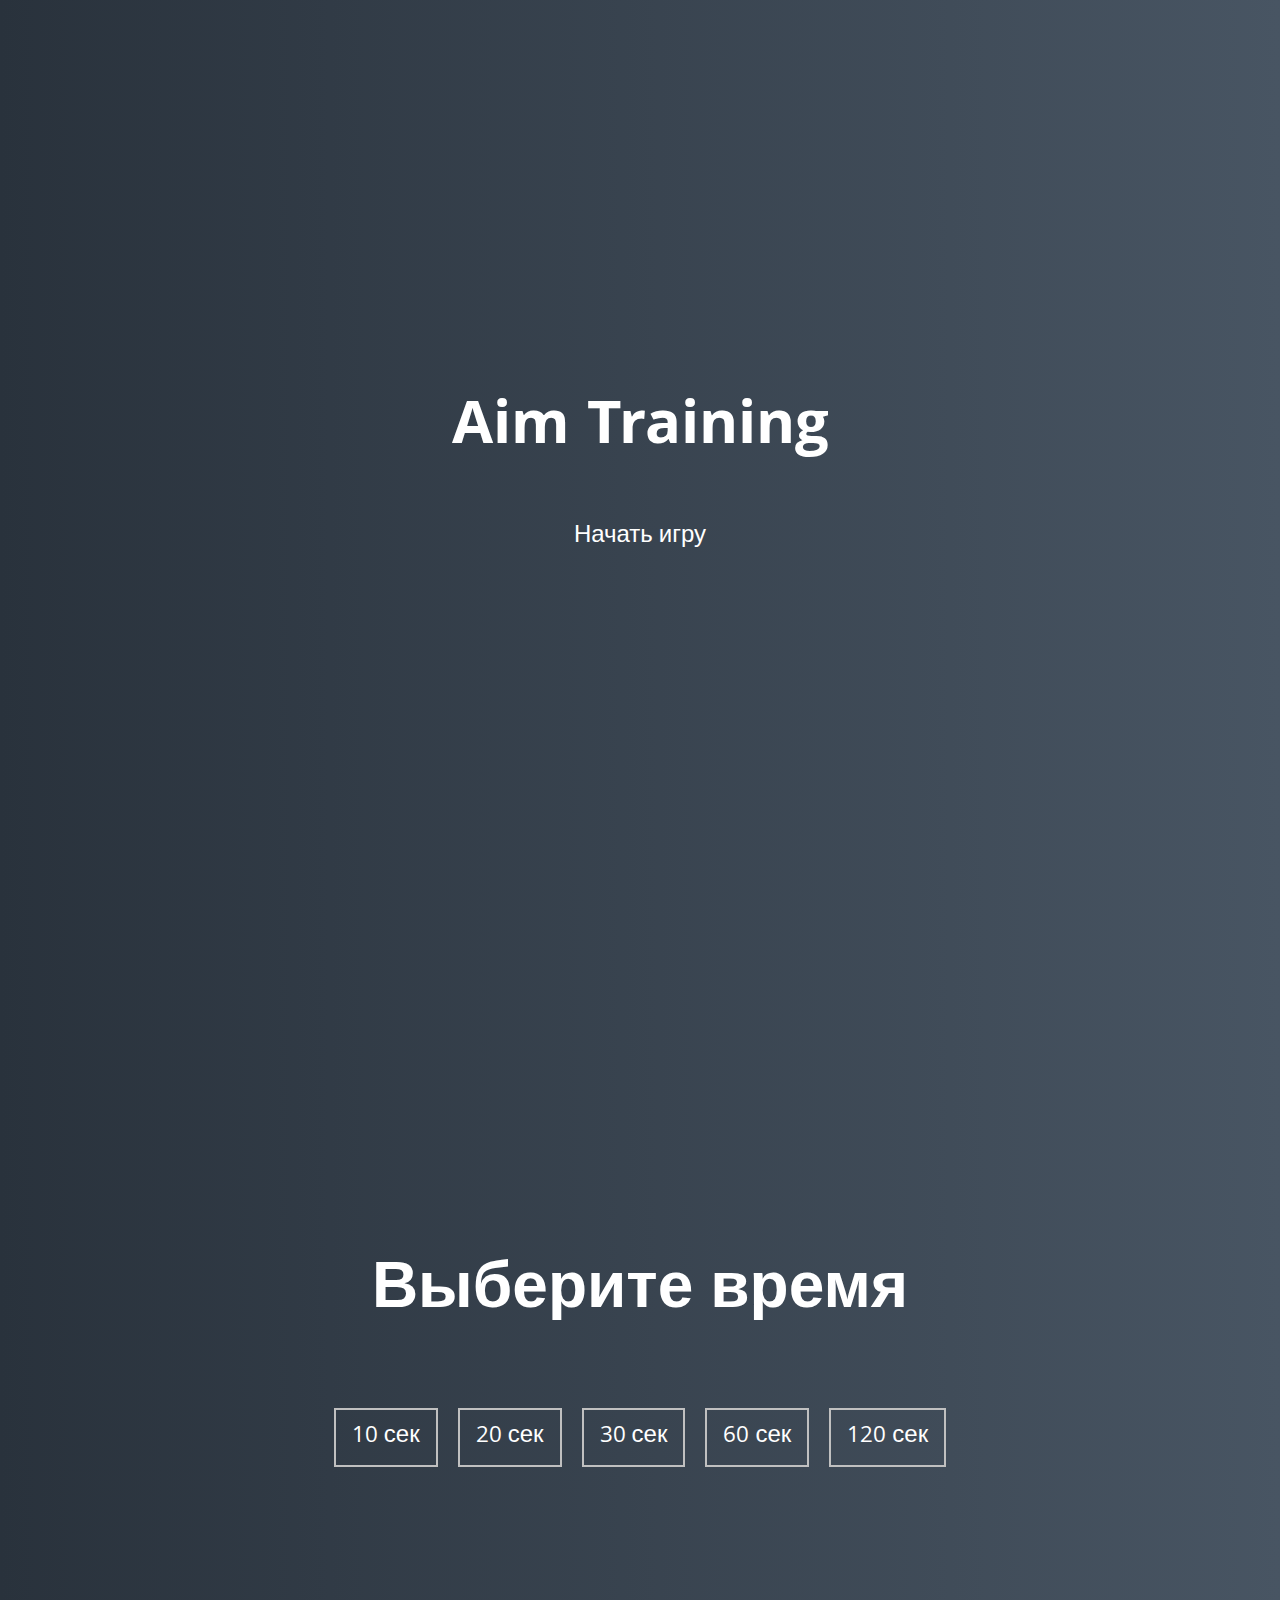
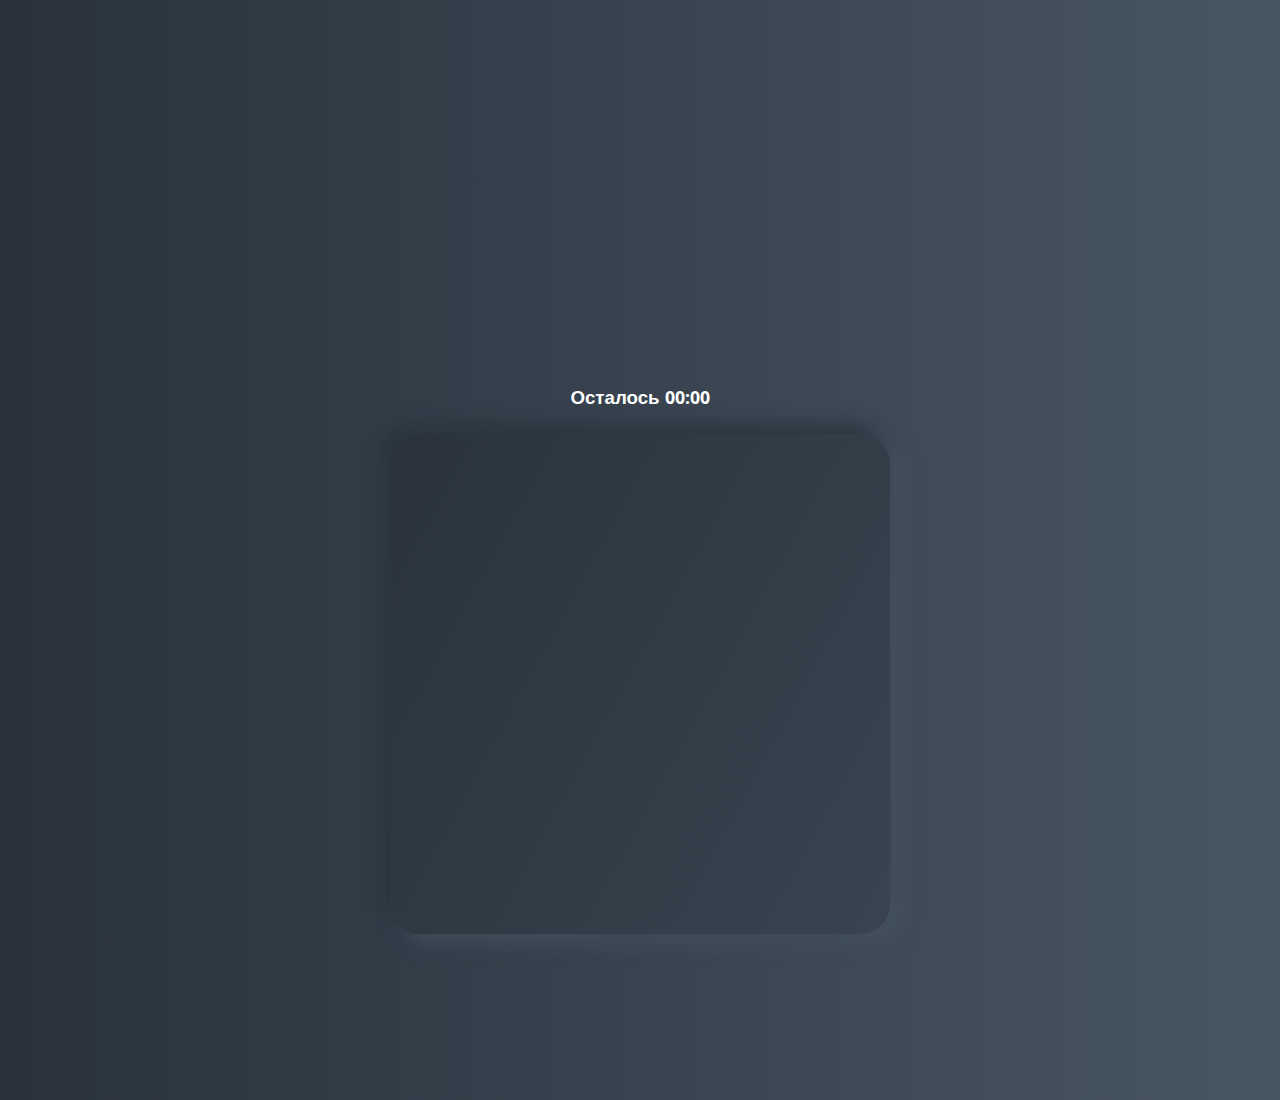
<file: AimGame/index.html>
<!DOCTYPE html>
<html lang="en">
  <head>
    <meta charset="UTF-8" />
    <meta name="viewport" content="width=device-width, initial-scale=1.0" />
    <link rel="stylesheet" href="styles.css" />
    <title>Aim Training | Проект 5</title>
  </head>
  <body>
    <div class="screen">
      <h1>Aim Training</h1>
      <a href="#" class="start" id="start">Начать игру</a>
    </div>

    <div class="screen">
      <h1>Выберите время</h1>
      <ul class="time-list" id="time-list">  <!--  Добавление слушателя для дочерних элементов-->
        <li>
          <button class="time-btn" data-time="10">
            10 сек
          </button>
        </li>
        <li>
          <button class="time-btn" data-time="20">
            20 сек
          </button>
        </li>
        <li>
          <button class="time-btn" data-time="30">
            30 сек
          </button>
        </li>
        <li>
          <button class="time-btn" data-time="60">
            60 сек
          </button>
        </li>
        <li>
          <button class="time-btn" data-time="120">
            120 сек
          </button>
        </li>
      </ul>
    </div>

    <div class="screen">
      <h3>Осталось <span id="time">00:00</span></h3>
      <div class="board" id="board"></div>
    </div>

    <script src="app.js"></script>
  </body>
</html>
</file>
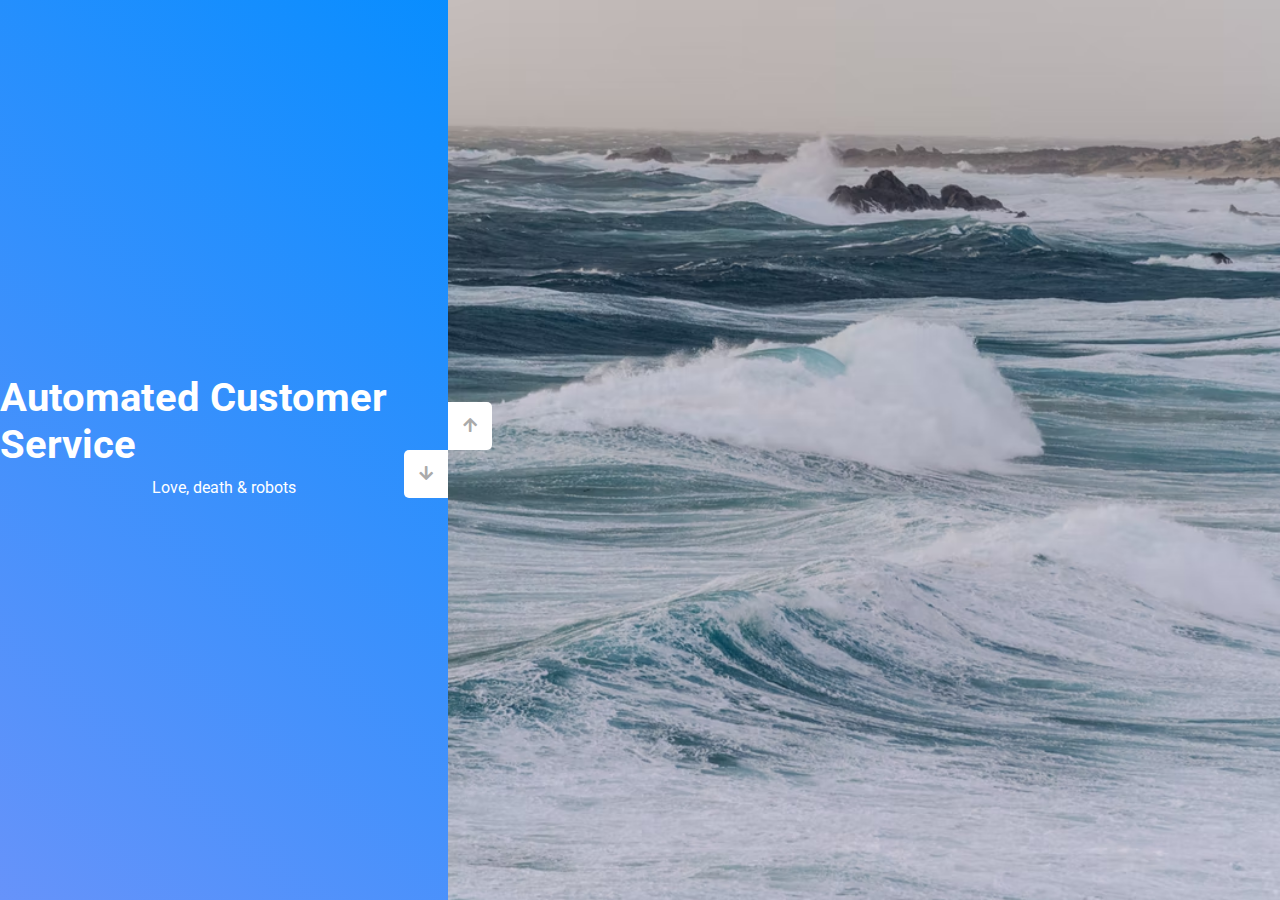
<file: CoolSlider/index.html>
<!DOCTYPE html>
<html lang="en">
  <head>
    <meta charset="UTF-8" />
    <meta name="viewport" content="width=device-width, initial-scale=1.0" />
    <link
      rel="stylesheet"
      href="https://cdnjs.cloudflare.com/ajax/libs/font-awesome/5.15.1/css/all.min.css"
    />
    <link rel="stylesheet" href="style.css" />
    <title>Слайдер | Проект 3</title>
  </head>
  <body>
    <div class="container">
      <div class="sidebar">
        <div style="background: linear-gradient(229.99deg, #11DEE9 -26%, #017E8B 145%);">
          <h1>Snow in the desert</h1>
          <p>Love, death & robots</p>
        </div>
        <div style="background: linear-gradient(215.32deg, #F90306 -1%, #9E0706 124%);">
          <h1>Life Hutch</h1>
          <p>Love, death & robots</p>
        </div>
        <div style="background: linear-gradient(221.87deg, #ece90a 1%, #5305AF 128%);">
          <h1>Zima Blue</h1>
          <p>Love, death & robots</p>
        </div>
        <div style="background: linear-gradient(220.16deg, #018dff -8%, #8a95f8 138%);">
          <h1>Automated Customer Service</h1>
          <p>Love, death & robots</p>
        </div>
      </div>
      <div class="main-slide">
        <div
          style="
            background-image: url('img/sea.png');
          "
        ></div>
        <div
          style="
            background-image: url('img/women.png');
          "
        ></div>
        <div
          style="
            background-image: url('https://images.unsplash.com/photo-1501529301789-b48c1975542a?ixid=MnwxMjA3fDB8MHxwaG90by1wYWdlfHx8fGVufDB8fHx8&ixlib=rb-1.2.1&auto=format&fit=crop&w=1950&q=80');
          "
        ></div>
        <div
          style="
            background-image: url('https://images.unsplash.com/photo-1520263115673-610416f52ab6?ixlib=rb-1.2.1&ixid=MnwxMjA3fDB8MHxwaG90by1wYWdlfHx8fGVufDB8fHx8&auto=format&fit=crop&w=1950&q=80');
          "
        ></div>
      </div>
      <div class="controls">
        <button class="down-button">
          <audio src="" autoplay loop preload="auto"></audio>
          <i class="fas fa-arrow-down"></i>
        </button>
        <button class="up-button" >
          <i class="fas fa-arrow-up"></i>
        </button>
      </div>
    </div>
    <section class="misic">
      <audio id="player" src="" autoplay loop></audio>
    </section>
    <script src="coolslider.js"></script>
  </body>
</html>
</file>
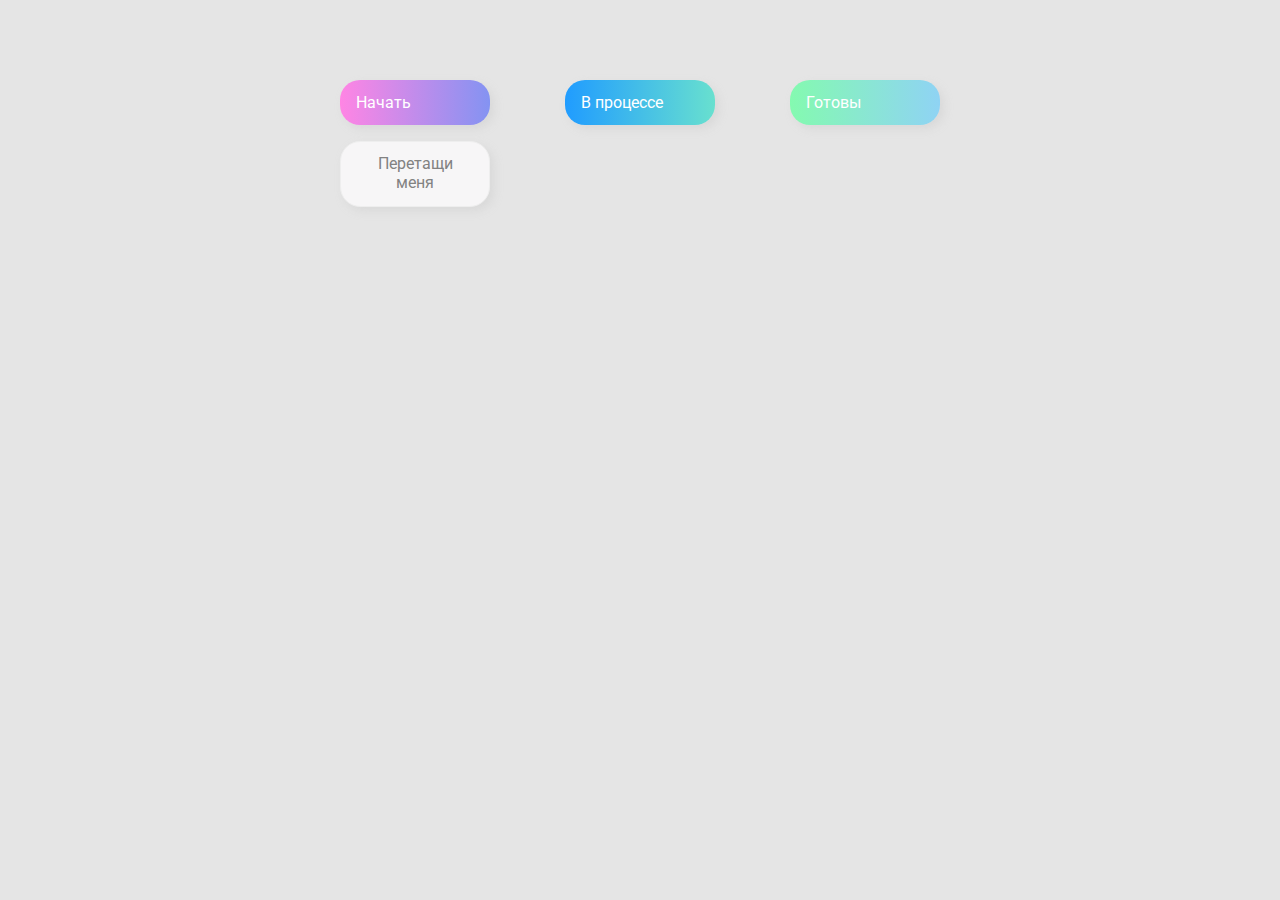
<file: DragDrop/index.html>
<!DOCTYPE html>
<html lang="en">
  <head>
    <meta charset="UTF-8" />
    <meta name="viewport" content="width=device-width, initial-scale=1.0" />
    <link rel="stylesheet" href="styles.css" />
    <title>Drag & Drop | Проект 2</title>
  </head>
  <body>
    <div>
      <div class="row">
          <div class="col-header start">Начать</div>
          <div class="col-header progress">В процессе</div>
          <div class="col-header done">Готовы</div>
      </div>

      <div class="row">
        <div class="placeholder">
          <div class="item" draggable="true">Перетащи меня</div>
        </div>
        <div class="placeholder"></div>
        <div class="placeholder"></div>
      </div>
      
    </div>
    <script src="app.js"></script>
  </body>
</html>
</file>
<file: AimGame/styles.css>
@import url('https://fonts.googleapis.com/css?family=Khula&display=swap');

* {
  box-sizing: border-box;
}

body {
  color: #fff;
  font-family: 'Khula', sans-serif;
  height: 100vh;
  overflow: hidden;
  margin: 0;
  text-align: center;
}

a {
  color: #fff;
  text-decoration: none;
}

a:hover {
  color: #16D9E3;
}

.start {
  font-size: 1.5rem;
}

h1 {
  line-height: 1.4;
  font-size: 4rem;
}

.screen {
  display: flex;
  flex-direction: column;
  align-items: center;
  justify-content: center;
  height: 100vh;
  width: 100vw;
  transition: margin 0.5s ease-out;
  background: linear-gradient(90deg, #29323C 0%, #485563 100%);
}

.screen.up {
  margin-top: -100vh;
}

.time-list {
  display: flex;
  flex-wrap: wrap;
  justify-content: center;
  list-style: none;
  padding: 0;
}

.time-list li {
  margin: 10px;
}

.time-btn {
  background-color: transparent;
  border: 2px solid #C0C0C0;
  color: #fff;
  cursor: pointer;
  font-family: inherit;
  padding: .5rem 1rem;
  font-size: 1.5rem;
}

.time-btn:hover {
  /* border: 2px solid #16D9E3;
  color: #16D9E3; */
  -webkit-box-shadow: #16d9e3 0 0 10px 5px, inset #16d9e3 0 0 10px 5px;
  box-shadow: #16d9e3 0 0 10px 5px, inset #16d9e3 0 0 10px 5px;
  text-shadow: #16d9e3 5px 5px 3px; 
}

.hide {
  opacity: 0;
}

.board {
  display: flex;
  justify-content: center;
  align-items: center;
  flex-wrap: wrap;
  position: relative;
  width: 500px;
  height: 500px;
  background: linear-gradient(118.38deg, #29323C -4.6%, #485563 200.44%);
  box-shadow: -8px -8px 20px #2A333D, 10px 7px 20px #475462;
  border-radius: 30px;
  overflow: hidden;
}

.circle {
  background: linear-gradient(90deg, #16D9E3 0%, #30C7EC 47%, #46AEF7 100%);
  position: absolute;
  border-radius: 50%;
  cursor: pointer;

  transition-property: width, height;
  transition-duration: 2s;
  transform: translateX(-50%) translateY(-50%);
  border-radius: 50%;
  animation: animate 2.5s linear infinite;
}

@keyframes animate {
  0% { transform: rotate(0deg);}

  100% { transform: rotate(360deg);}
}

#comment{
  color:orange;
}
</file>
<file: CoolSlider/style.css>
@import url('https://fonts.googleapis.com/css?family=Roboto&display=swap');

* {
  box-sizing: border-box;
  margin: 0;
  padding: 0;
}

body {
  font-family: 'Roboto', sans-serif;
  height: 100vh;
}

.container {
  position: relative;
  overflow: hidden;
  width: 100vw;
  height: 100vh;
}

.sidebar {
  height: 100%;
  width: 35%;
  position: absolute;
  top: 0;
  left: 0;
  transition: transform 0.5s ease-in-out;

  /* top:-300vh; */
}

.sidebar > div {
  height: 100%;
  width: 100%;
  display: flex;
  flex-direction: column;
  align-items: center;
  justify-content: center;
  color: #fff;
}

.sidebar h1 {
  font-size: 40px;
  margin-bottom: 10px;
  margin-top: -30px;
}

.main-slide {
  height: 100%;
  position: absolute;
  top: 0;
  left: 35%;
  width: 65%;
  transition: transform 0.5s ease-in-out;
}

.main-slide > div {
  background-repeat: no-repeat;
  background-size: cover;
  background-position: center center;
  height: 100%;
  width: 100%;
}

button {
  background-color: #fff;
  border: none;
  color: #aaa;
  cursor: pointer;
  font-size: 16px;
  padding: 15px;
}

button:hover {
  color: #222;
}

button:focus {
  outline: none;
}

.container .controls button {
  position: absolute;
  left: 35%;
  top: 50%;
  z-index: 100;
}

.container .controls .down-button {
  transform: translateX(-100%);
  border-top-left-radius: 5px;
  border-bottom-left-radius: 5px;
}

.container .controls .up-button {
  transform: translateY(-100%);
  border-top-right-radius: 5px;
  border-bottom-right-radius: 5px;
}
</file>
<file: DragDrop/styles.css>
@import url('https://fonts.googleapis.com/css?family=Roboto&display=swap');

* {
  box-sizing: border-box;
}

body {
  font-family: 'Roboto', sans-serif;
  background-color: #e5e5e5;
  display: flex;
  padding-top: 5rem;
  justify-content: center;
  overflow: hidden;
  margin: 0;
}

.row {
  display: flex;
  width: 600px;
  justify-content: space-between;
  margin-bottom: 1rem;
}

.col-header {
  width: 150px;
  box-shadow: 4px 4px 9px rgba(198, 198, 198, 0.36);
  border-radius: 20px;
  padding: 0.8rem 1rem;
  color: #fff;
}

.item {
  width: 150px;
  height: 66px;
  border: 1px solid #eee;
  box-shadow: 4px 4px 9px rgba(198, 198, 198, 0.36);
  border-radius: 20px;
  background: #f7f6f7;
  padding: 0.8rem 1rem;
  color: #828282;
  text-align: center;
  cursor: grab;
}

.item:active {
  cursor: grabbing;
}

.placeholder {
  width: 150px;
  height: 66px;
}

.start {
  background: linear-gradient(90deg, #ff85e4 0%, #229efd 179.25%);
}

.progress {
  background: linear-gradient(90deg, #209cff 0%, #68e0cf 100%);
}

.done {
  background: linear-gradient(90deg, #84fab0 0%, #8fd3f4 100%);
}

.hold{
  border: 5px dashed red;
}
.hide{
  display: none;
}

.color{
  background: white;
  border-radius: 20px;
  /* box-shadow: 0 0 0 0 red; */
  transform: scale(1);
  animation: pulse-white 2s infinite;
}

@keyframes pulse-white {
  0% {
    transform: scale(0.95);
    box-shadow: 0 0 0 0 rgba(255, 255, 255, 0.7);
  }
  
  70% {
    transform: scale(1);
    box-shadow: 0 0 0 10px rgba(255, 255, 255, 0);
  }
  
  100% {
    transform: scale(0.95);
    box-shadow: 0 0 0 0 rgba(255, 255, 255, 0);
  }
}
</file>
